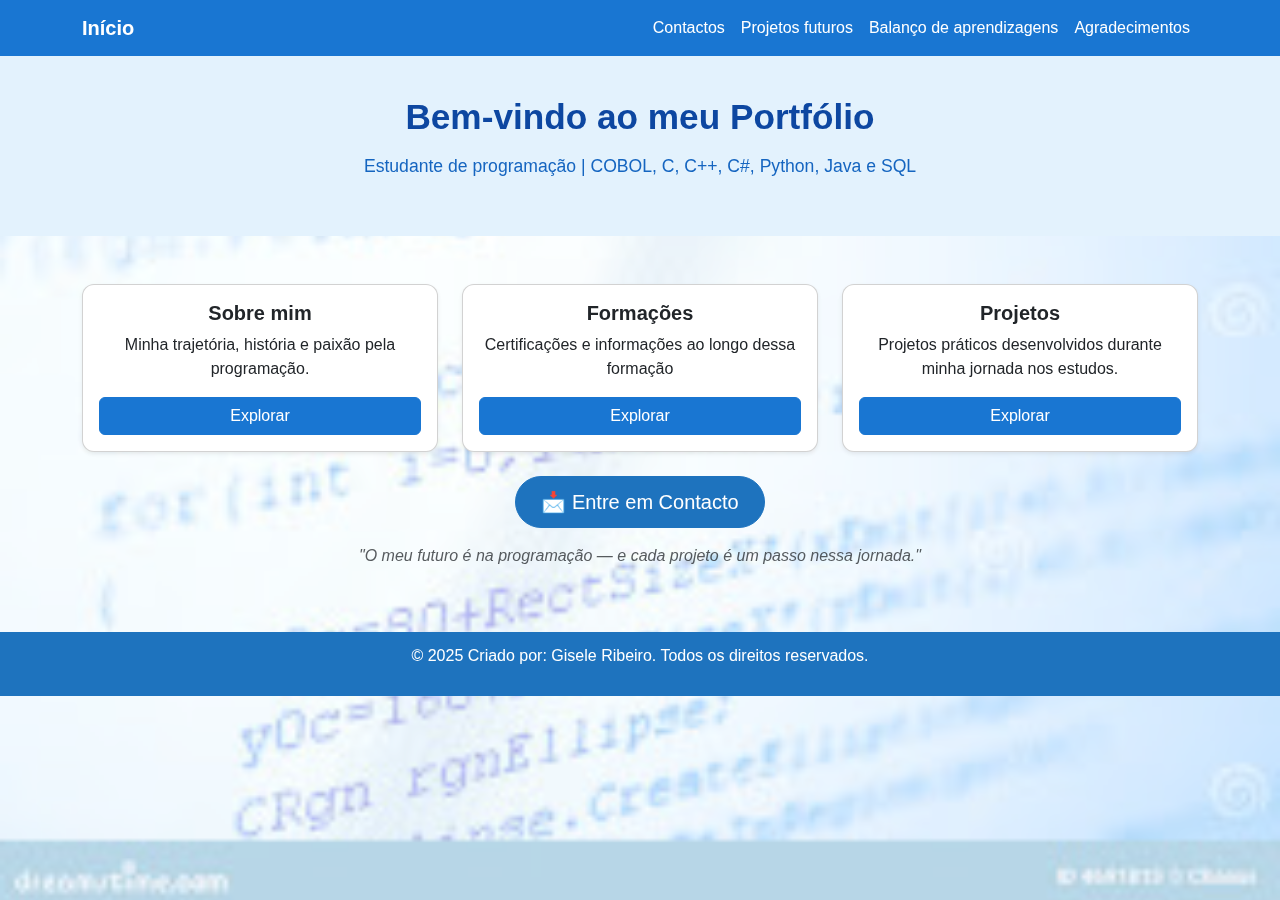
<file: index.html>
<!DOCTYPE html>
<html lang="pt-br">

<head>
  <meta charset="UTF-8">
  <meta name="viewport" content="width=device-width, initial-scale=1">
  <title>Portfólio Gisele</title>
  <link href="https://cdn.jsdelivr.net/npm/bootstrap@5.3.2/dist/css/bootstrap.min.css" rel="stylesheet">
  <link rel="stylesheet" href="css/style.css">
</head>

<body>
  <nav class="navbar navbar-expand-lg">
    <div class="container">
      <a class="navbar-brand fw-bold" href="index.html">Início</a>
       <div class="collapse navbar-collapse" id="navbarNav"></div>
      <ul class="navbar-nav ms-auto">
      <li class="nav-item"><a class="nav-link" href="contacto.html">Contactos</a></li>
       <li class="nav-item"><a class="nav-link" href="projetosfuturos.html">Projetos futuros</a></li>
       <li class="nav-item"><a class="nav-link" href="balanço.html">Balanço de aprendizagens</a></li>
       <li class="nav-item"><a class="nav-link" href="agradecimentos.html">Agradecimentos</a></li>
      </ul>
    </div>
  </nav>

  <div class="content">
    
    <section class="hero text-center">
      <div class="container-narrow">
        <h1 class="fw-bold">Bem-vindo ao meu Portfólio</h1>
        <p>Estudante de programação | COBOL, C, C++, C#, Python, Java e SQL</p>
      </div>
    </section>
    <section class="container py-5">
      <div class="row g-4 text-center">
        <div class="col-md-4">
          <div class="card h-100 shadow-sm p-3">
            <h5 class="card-title fw-bold">Sobre mim</h5>
            <p class="card-text">Minha trajetória, história e paixão pela programação.</p>
            <a href="sobremim.html" class="btn">Explorar</a>
          </div>
        </div>

        <div class="col-md-4">
          <div class="card h-100 shadow-sm p-3">
            <h5 class="card-title fw-bold">Formações</h5>
            <p class="card-text">Certificações e informações ao longo dessa formação</p>
            <a href="formacoes.html" class="btn">Explorar</a>
          </div>
        </div>

        <div class="col-md-4">
          <div class="card h-100 shadow-sm p-3">
            <h5 class="card-title fw-bold">Projetos</h5>
            <p class="card-text">Projetos práticos desenvolvidos durante minha jornada nos estudos.</p>
            <a href="projetos.html" class="btn">Explorar</a>
          </div>
        </div>
        </div>
        <div class="text-center mt-4">
          <a href="contacto.html" class="btn btn-primary btn-lg">📩 Entre em Contacto</a>
        </div>

        <p class="text-center mt-3 fst-italic text-muted">
          "O meu futuro é na programação — e cada projeto é um passo nessa jornada."
        </p>
      </div>
    </section>
  </div>
</body>
<footer>
  <p>&copy; 2025 Criado por: Gisele Ribeiro. Todos os direitos reservados.</p>
</footer>

</html>
</file>
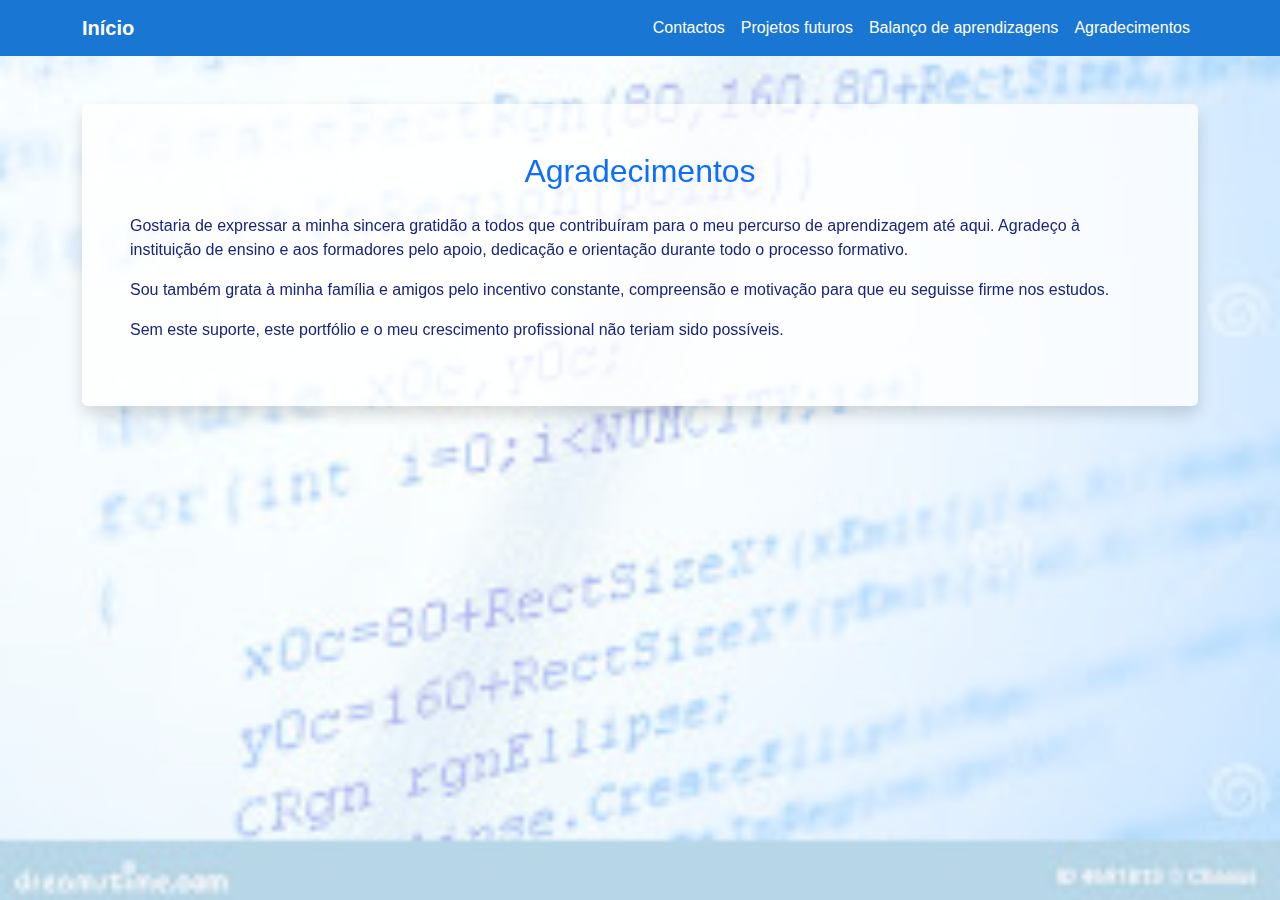
<file: agradecimentos.html>
<!DOCTYPE html>
<html lang="pt-br">
<head>
  <meta charset="UTF-8">
  <meta name="viewport" content="width=device-width, initial-scale=1">
  <title>Agradecimentos - Portfólio Gisele</title>
  <link href="https://cdn.jsdelivr.net/npm/bootstrap@5.3.2/dist/css/bootstrap.min.css" rel="stylesheet">
  <link rel="stylesheet" href="css/style.css">
</head>
<body>
  <!-- Navbar -->
  <nav class="navbar navbar-expand-lg navbar-light bg-light">
    <div class="container">
      <a class="navbar-brand fw-bold" href="index.html">Início</a>
      <ul class="navbar-nav ms-auto">
       <li class="nav-item"><a class="nav-link" href="contacto.html">Contactos</a></li>
       <li class="nav-item"><a class="nav-link" href="projetosfuturos.html">Projetos futuros</a></li>
       <li class="nav-item"><a class="nav-link" href="balanço.html">Balanço de aprendizagens</a></li>
       <li class="nav-item"><a class="nav-link" href="agradecimentos.html">Agradecimentos</a></li>
      </ul>
    </div>
  </nav>
  <main class="container py-5">
    <div class="bg-white bg-opacity-75 rounded shadow p-5">
      <h2 class="text-primary text-center mb-4">Agradecimentos</h2>
      <p>
        Gostaria de expressar a minha sincera gratidão a todos que contribuíram para o meu percurso de aprendizagem até 
        aqui.  
        Agradeço à instituição de ensino e aos formadores pelo apoio, dedicação e orientação durante todo o processo 
        formativo.  
      </p>
      <p>
        Sou também grata à minha família e amigos pelo incentivo constante, compreensão e motivação para que eu seguisse 
        firme nos estudos.  
      </p>
      <p>
        Sem este suporte, este portfólio e o meu crescimento profissional não teriam sido possíveis.
      </p>
    </div>
  </main>
</body>
</html>
</file>
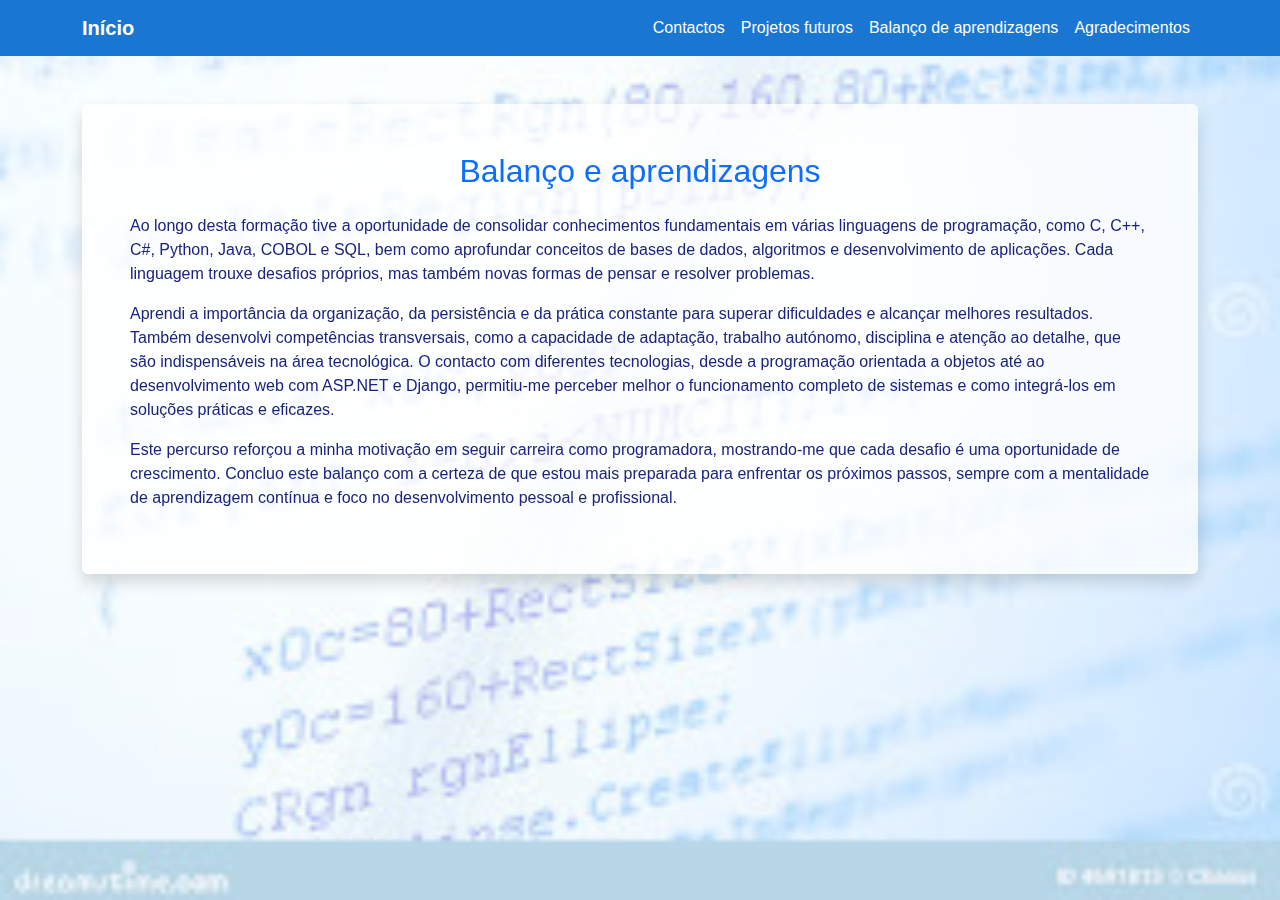
<file: balanço.html>
<!DOCTYPE html>
<html lang="pt-br">
<head>
  <meta charset="UTF-8">
  <meta name="viewport" content="width=device-width, initial-scale=1">
  <title>Agradecimentos - Portfólio Gisele</title>
  <link href="https://cdn.jsdelivr.net/npm/bootstrap@5.3.2/dist/css/bootstrap.min.css" rel="stylesheet">
  <link rel="stylesheet" href="css/style.css">
</head>
<body>
  <!-- Navbar -->
  <nav class="navbar navbar-expand-lg navbar-light bg-light">
    <div class="container">
      <a class="navbar-brand fw-bold" href="index.html">Início</a>
      <ul class="navbar-nav ms-auto">
       <li class="nav-item"><a class="nav-link" href="contacto.html">Contactos</a></li>
       <li class="nav-item"><a class="nav-link" href="projetosfuturos.html">Projetos futuros</a></li>
       <li class="nav-item"><a class="nav-link" href="balanço.html">Balanço de aprendizagens</a></li>
       <li class="nav-item"><a class="nav-link" href="agradecimentos.html">Agradecimentos</a></li>
      </ul>
    </div>
  </nav>
  <main class="container py-5">
    <div class="bg-white bg-opacity-75 rounded shadow p-5">
    <h2 class="text-primary text-center mb-4">Balanço e aprendizagens</h2>
    <p>
     Ao longo desta formação tive a oportunidade de consolidar conhecimentos fundamentais em várias linguagens de 
     programação, como C, C++, C#, Python, Java, COBOL e SQL, bem como aprofundar conceitos de bases de dados, algoritmos
     e desenvolvimento de aplicações. Cada linguagem trouxe desafios próprios, mas também novas formas de pensar e
     resolver problemas.
    </p>
    <p>
     Aprendi a importância da organização, da persistência e da prática constante para superar dificuldades e alcançar 
     melhores resultados. Também desenvolvi competências transversais, como a capacidade de adaptação, trabalho autónomo, 
     disciplina e atenção ao detalhe, que são indispensáveis na área tecnológica.

     O contacto com diferentes tecnologias, desde a programação orientada a objetos até ao desenvolvimento web com ASP.NET 
     e Django, permitiu-me perceber melhor o funcionamento completo de sistemas e como integrá-los em soluções práticas e 
     eficazes.
    </p>
    <p>
    Este percurso reforçou a minha motivação em seguir carreira como programadora, mostrando-me que cada desafio é uma 
    oportunidade de crescimento. Concluo este balanço com a certeza de que estou mais preparada para enfrentar os próximos 
    passos, sempre com a mentalidade de aprendizagem contínua e foco no desenvolvimento pessoal e profissional.
    </p>
</body>
</html>
</file>
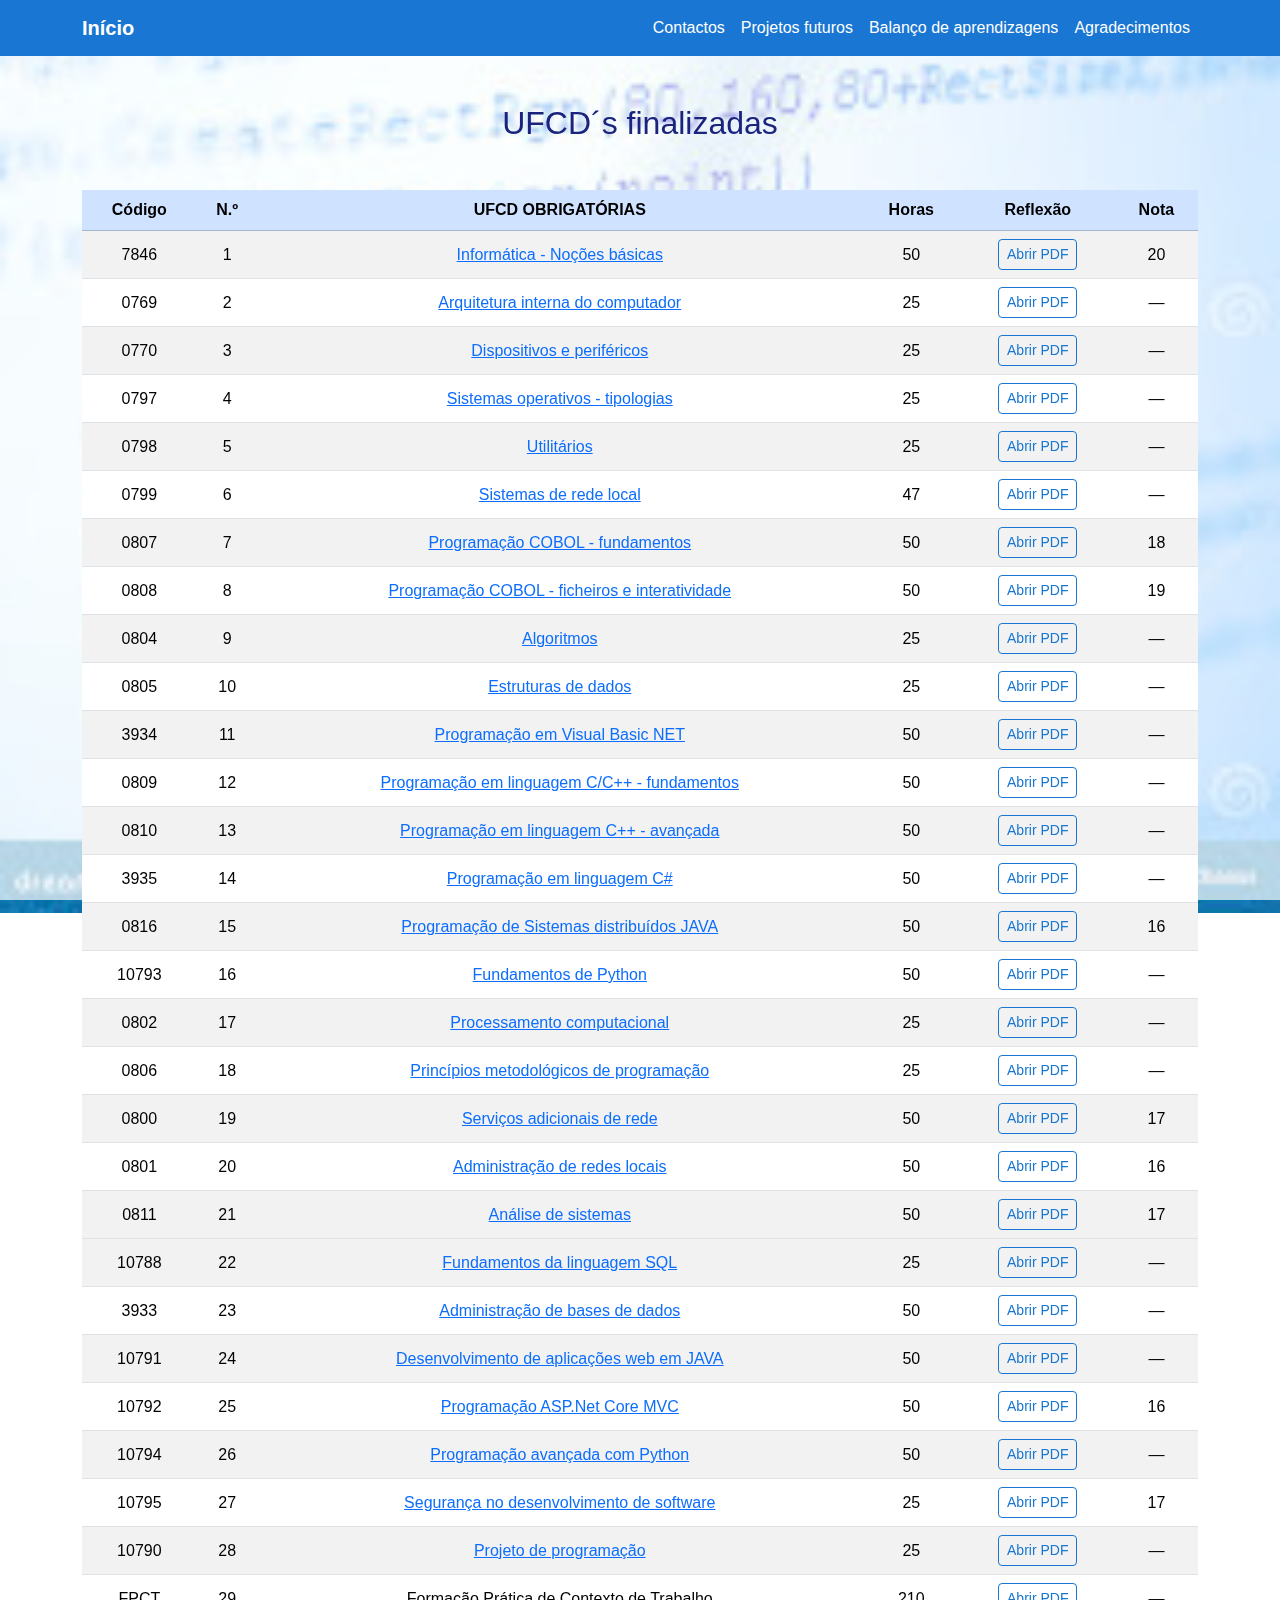
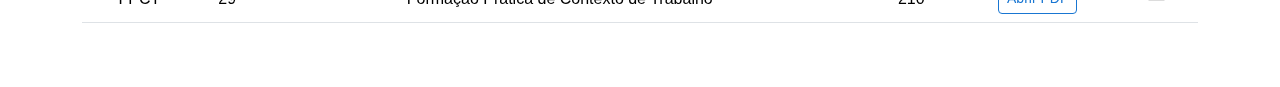
<file: formacoes.html>
<!DOCTYPE html>
<html lang="pt-br">

<head>
  <meta charset="UTF-8">
  <meta name="viewport" content="width=device-width, initial-scale=1">
  <title>Formações - Portfólio Gisele</title>
  <link href="https://cdn.jsdelivr.net/npm/bootstrap@5.3.2/dist/css/bootstrap.min.css" rel="stylesheet">
  <link rel="stylesheet" href="css/style.css">
</head>

<body>
  <nav class="navbar navbar-expand-lg navbar-light bg-light">
    <div class="container">
      <a class="navbar-brand fw-bold" href="index.html">Início</a>
      <ul class="navbar-nav ms-auto">
        <li class="nav-item"><a class="nav-link" href="contacto.html">Contactos</a></li>
       <li class="nav-item"><a class="nav-link" href="projetosfuturos.html">Projetos futuros</a></li>
       <li class="nav-item"><a class="nav-link" href="balanço.html">Balanço de aprendizagens</a></li>
       <li class="nav-item"><a class="nav-link" href="agradecimentos.html">Agradecimentos</a></li>
      </ul>
    </div>
  </nav>

  <main class="container py-5">
    <h2 class="text-center mb-5">UFCD´s finalizadas</h2>
    <div class="table-responsive">
      <table class="table table-striped table-hover text-center align-middle">
        <thead class="table-primary">
          <tr>
            <th>Código</th>
            <th>N.º</th>
            <th>UFCD OBRIGATÓRIAS</th>
            <th>Horas</th>
            <th>Reflexão</th>
            <th>Nota</th>
          </tr>
        </thead>
        <tbody>
          <tr>
            <td>7846</td>
            <td>1</td>
            <td><a href="https://catalogo.anqep.gov.pt/ufcdDetalhe/9160" target="_blank">Informática - Noções
                básicas</a></td>
            <td class="text-center">50</td>
            <td class="text-center"><a href="documentos/7846_InformaticaNocoesBasicas.pdf" target="_blank"
                class="btn btn-outline-primary btn-sm">Abrir PDF</a></td>
            <td class="text-center">20</td>
          </tr>
          <tr>
            <td>0769</td>
            <td>2</td>
            <td><a href="https://catalogo.anqep.gov.pt/ufcdDetalhe/754" target="_blank">Arquitetura interna do
                computador</a></td>
            <td class="text-center">25</td>
            <td class="text-center"><a href="documentos/0769_ArquiteturaInternaComputador.pdf" target="_blank"
                class="btn btn-outline-primary btn-sm">Abrir PDF</a></td>
            <td class="text-center">—</td>
          </tr>
          <tr>
            <td>0770</td>
            <td>3</td>
            <td><a href="https://catalogo.anqep.gov.pt/ufcdDetalhe/755" target="_blank">Dispositivos e periféricos</a>
            </td>
            <td class="text-center">25</td>
            <td class="text-center"><a href="documentos/0770_DispositivosPerifericos.pdf" target="_blank"
                class="btn btn-outline-primary btn-sm">Abrir PDF</a></td>
            <td class="text-center">—</td>
          </tr>
          <tr>
            <td>0797</td>
            <td>4</td>
            <td><a href="https://catalogo.anqep.gov.pt/ufcdDetalhe/779" target="_blank">Sistemas operativos -
                tipologias</a></td>
            <td class="text-center">25</td>
            <td class="text-center"><a href="documentos/0797_SistemasOperativos.pdf" target="_blank"
                class="btn btn-outline-primary btn-sm">Abrir PDF</a></td>
            <td class="text-center">—</td>
          </tr>
          <tr>
            <td>0798</td>
            <td>5</td>
            <td><a href="https://catalogo.anqep.gov.pt/ufcdDetalhe/780" target="_blank">Utilitários</a></td>
            <td class="text-center">25</td>
            <td class="text-center"><a href="documentos/0798_Utilitarios.pdf" target="_blank"
                class="btn btn-outline-primary btn-sm">Abrir PDF</a></td>
            <td class="text-center">—</td>
          </tr>
          <tr>
            <td>0799</td>
            <td>6</td>
            <td><a href="https://catalogo.anqep.gov.pt/ufcdDetalhe/781" target="_blank">Sistemas de rede local</a></td>
            <td class="text-center">47</td>
            <td class="text-center"><a href="documentos/0799_SistemaRedeLocal.pdf" target="_blank"
                class="btn btn-outline-primary btn-sm">Abrir PDF</a></td>
            <td class="text-center">—</td>
          </tr>
          <tr>
            <td>0807</td>
            <td>7</td>
            <td><a href="https://catalogo.anqep.gov.pt/ufcdDetalhe/789" target="_blank">Programação COBOL -
                fundamentos</a></td>
            <td class="text-center">50</td>
            <td class="text-center"><a href="documentos/0807_ProgramacaoCobol.pdf" target="_blank"
                class="btn btn-outline-primary btn-sm">Abrir PDF</a></td>
            <td class="text-center">18</td>
          </tr>
          <tr>
            <td>0808</td>
            <td>8</td>
            <td><a href="https://catalogo.anqep.gov.pt/ufcdDetalhe/790" target="_blank">Programação COBOL - ficheiros e
                interatividade</a></td>
            <td class="text-center">50</td>
            <td class="text-center"><a href="documentos/0808_ProgramcaoCobolI.pdf" target="_blank"
                class="btn btn-outline-primary btn-sm">Abrir PDF</a></td>
            <td class="text-center">19</td>
          </tr>
          <tr>
            <td>0804</td>
            <td>9</td>
            <td><a href="https://catalogo.anqep.gov.pt/ufcdDetalhe/786" target="_blank">Algoritmos</a></td>
            <td class="text-center">25</td>
            <td class="text-center"><a href="documentos/0804_Algoritmos.pdf" target="_blank"
                class="btn btn-outline-primary btn-sm">Abrir PDF</a></td>
            <td class="text-center">—</td>
          </tr>
          <tr>
            <td>0805</td>
            <td>10</td>
            <td><a href="https://catalogo.anqep.gov.pt/ufcdDetalhe/787" target="_blank">Estruturas de dados</a></td>
            <td class="text-center">25</td>
            <td class="text-center"><a href="documentos/0805_EstruturasDados.pdf" target="_blank"
                class="btn btn-outline-primary btn-sm">Abrir PDF</a></td>
            <td class="text-center">—</td>
          </tr>
          <tr>
            <td>3934</td>
            <td>11</td>
            <td><a href="https://catalogo.anqep.gov.pt/ufcdDetalhe/3936" target="_blank">Programação em Visual Basic
                NET</a></td>
            <td class="text-center">50</td>
            <td class="text-center"><a href="documentos/3935_VisualBasic.pdf" target="_blank"
                class="btn btn-outline-primary btn-sm">Abrir PDF</a></td>
            <td class="text-center">—</td>
          </tr>
          <tr>
            <td>0809</td>
            <td>12</td>
            <td><a href="https://catalogo.anqep.gov.pt/ufcdDetalhe/791" target="_blank">Programação em linguagem C/C++ -
                fundamentos</a>
            </td>
            <td class="text-center">50</td>
            <td class="text-center"><a href="documentos/0809_FundamentosCPlusPlus.pdf" target="_blank"
                class="btn btn-outline-primary btn-sm">Abrir PDF</a></td>
            <td class="text-center">—</td>
          </tr>
          <tr>
            <td>0810</td>
            <td>13</td>
            <td><a href="https://catalogo.anqep.gov.pt/ufcdDetalhe/792" target="_blank">Programação em linguagem C++ -
                avançada </a>
            </td>
            <td class="text-center">50</td>
            <td class="text-center"><a href="documentos/0810_AvançadoCPlusPlus.pdf" target="_blank"
                class="btn btn-outline-primary btn-sm">Abrir PDF</a></td>
            <td class="text-center">—</td>
          </tr>
          <tr>
            <td>3935</td>
            <td>14</td>
            <td><a href="https://catalogo.anqep.gov.pt/ufcdDetalhe/3437" target="_blank">Programação em linguagem C#</a>
            </td>
            <td class="text-center">50</td>
            <td class="text-center"><a href="documentos/3935_ProgramacaoCSharp.pdf" target="_blank"
                class="btn btn-outline-primary btn-sm">Abrir PDF</a></td>
            <td class="text-center">—</td>
          </tr>
          <tr>
            <td>0816</td>
            <td>15</td>
            <td><a href="https://catalogo.anqep.gov.pt/ufcdDetalhe/797" target="_blank">Programação de Sistemas
                distribuídos
                JAVA</a></td>
            <td class="text-center">50</td>
            <td class="text-center"><a href="documentos/0816_SistemsDistribuidosJava.pdf" target="_blank"
                class="btn btn-outline-primary btn-sm">Abrir PDF</a></td>
            <td class="text-center">16</td>
          </tr>
          <tr>
            <td>10793</td>
            <td>16</td>
            <td><a href="https://catalogo.anqep.gov.pt/ufcdDetalhe/17537" target="_blank">Fundamentos de Python</a></td>
            <td class="text-center">50</td>
            <td class="text-center"><a href="documentos/10793_FundamentosPython.pdf" target="_blank"
                class="btn btn-outline-primary btn-sm">Abrir PDF</a></td>
            <td class="text-center">—</td>
          </tr>
          <tr>
            <td>0802</td>
            <td>17</td>
            <td><a href="https://catalogo.anqep.gov.pt/ufcdDetalhe/784" target="_blank">Processamento computacional</a>
            </td>
            <td class="text-center">25</td>
            <td class="text-center"><a href="documentos/0802_ProcessamentoComputacional.pdf" target="_blank"
                class="btn btn-outline-primary btn-sm">Abrir PDF</a></td>
            <td class="text-center">—</td>
          </tr>
          <tr>
            <td>0806</td>
            <td>18</td>
            <td><a href="https://catalogo.anqep.gov.pt/ufcdDetalhe/788" target="_blank">Princípios metodológicos
                de programação</a></td>
            <td class="text-center">25</td>
            <td class="text-center"><a href="documentos/0806_PrincipiosMetodologicos.pdf" target="_blank"
                class="btn btn-outline-primary btn-sm">Abrir PDF</a></td>
            <td class="text-center">—</td>
          </tr>
          <tr>
            <td>0800</td>
            <td>19</td>
            <td><a href="https://catalogo.anqep.gov.pt/ufcdDetalhe/782" target="_blank"> Serviços adicionais de
                rede</a></td>
            <td class="text-center">50</td>
            <td class="text-center"><a href="documentos/0800_ServicosAdicionaisRede.pdf" target="_blank"
                class="btn btn-outline-primary btn-sm">Abrir PDF</a></td>
            <td class="text-center">17</td>
          </tr>
          <tr>
            <td>0801</td>
            <td>20</td>
            <td><a href="https://catalogo.anqep.gov.pt/ufcdDetalhe/783" target="_blank">Administração de redes
                locais</a></td>
            <td class="text-center">50</td>
            <td class="text-center"><a href="documentos/0801_AdministracaoRedesLocais.pdf" target="_blank"
                class="btn btn-outline-primary btn-sm">Abrir PDF</a></td>
            <td class="text-center">16</td>
          </tr>
          <tr>
            <td>0811</td>
            <td>21</td>
            <td><a href="https://catalogo.anqep.gov.pt/ufcdDetalhe/793" target="_blank">Análise de sistemas</a></td>
            <td class="text-center">50</td>
            <td class="text-center"><a href="documentos/0811_AnaliseSistema.pdf" target="_blank"
                class="btn btn-outline-primary btn-sm">Abrir PDF</a></td>
            <td class="text-center">17</td>
          </tr>
        <tbody>
          <tr>
            <td>10788</td>
            <td>22</td>
            <td><a href="https://catalogo.anqep.gov.pt/ufcdDetalhe/17532" target="_blank"> Fundamentos da linguagem
                SQL</a></td>
            <td class="text-center">25</td>
            <td class="text-center"><a href="documentos/" target="_blank"
                class="btn btn-outline-primary btn-sm">Abrir PDF</a></td>
            <td class="text-center">—</td>
          </tr>
          <tr>
            <td>3933</td>
            <td>23</td>
            <td><a href="https://catalogo.anqep.gov.pt/ufcdDetalhe/3435" target="_blank">Administração de bases de
                dados</a></td>
            <td class="text-center">50</td>
            <td class="text-center"><a href="documentos/3933_AdministracaoBaseDados.pdf" target="_blank"
                class="btn btn-outline-primary btn-sm">Abrir PDF</a></td>
            <td class="text-center">—</td>
          </tr>
          <tr>
            <td>10791</td>
            <td>24</td>
            <td><a href="https://catalogo.anqep.gov.pt/ufcdDetalhe/17535" target="_blank">Desenvolvimento de aplicações
                web
                em JAVA</a></td>
            <td class="text-center">50</td>
            <td class="text-center"><a href="documentos/10791_DesenvolvimentoJava.pdf" target="_blank"
                class="btn btn-outline-primary btn-sm">Abrir PDF</a></td>
            <td class="text-center">—</td>
          </tr>
          <tr>
            <td>10792</td>
            <td>25</td>
            <td><a href="https://catalogo.anqep.gov.pt/ufcdDetalhe/17536" target="_blank">Programação ASP.Net Core
                MVC</a></td>
            <td class="text-center">50</td>
            <td class="text-center"><a href="documentos/10792_ProgramcaoAsp.Net.pdf" target="_blank"
                class="btn btn-outline-primary btn-sm">Abrir PDF</a></td>
            <td class="text-center">16</td>
          </tr>
          <tr>
            <td>10794</td>
            <td>26</td>
            <td><a href="https://catalogo.anqep.gov.pt/ufcdDetalhe/17538" target="_blank">Programação avançada com
                Python</a></td>
            <td class="text-center">50</td>
            <td class="text-center"><a href="documentos/10794_PythonAvancado.pdf" target="_blank"
                class="btn btn-outline-primary btn-sm">Abrir PDF</a></td>
            <td class="text-center">—</td>
          </tr>
          <tr>
            <td>10795</td>
            <td>27</td>
            <td><a href="https://catalogo.anqep.gov.pt/ufcdDetalhe/17539" target="_blank">Segurança no desenvolvimento
                de software</a></td>
            <td class="text-center">25</td>
            <td class="text-center"><a href="documentos/10795_SegurançaDesenvolvimentoSoftware.pdf" target="_blank"
                class="btn btn-outline-primary btn-sm">Abrir PDF</a></td>
            <td class="text-center">17</td>
          </tr>
          <tr>
            <td>10790</td>
            <td>28</td>
            <td><a href="https://catalogo.anqep.gov.pt/ufcdDetalhe/17534" target="_blank">Projeto de programação</a>
            </td>
            <td class="text-center">25</td>
            <td class="text-center"><a href="pdfs/10790_reflexao.pdf" target="_blank"
                class="btn btn-outline-primary btn-sm">Abrir PDF</a></td>
            <td class="text-center">—</td>
          </tr>
          <td>FPCT</td>
          <td>29</td>
          <td><a>Formação Prática de Contexto de Trabalho</a>
          </td>
          <td class="text-center">210</td>
          <td class="text-center"><a href="pdfs/fpct_reflexao.pdf" target="_blank"
              class="btn btn-outline-primary btn-sm">Abrir PDF</a></td>
          <td class="text-center">—</td>
          </tr>
        </tbody>
      </table>
    </div>
    </section>
</body>
</html>
</file>
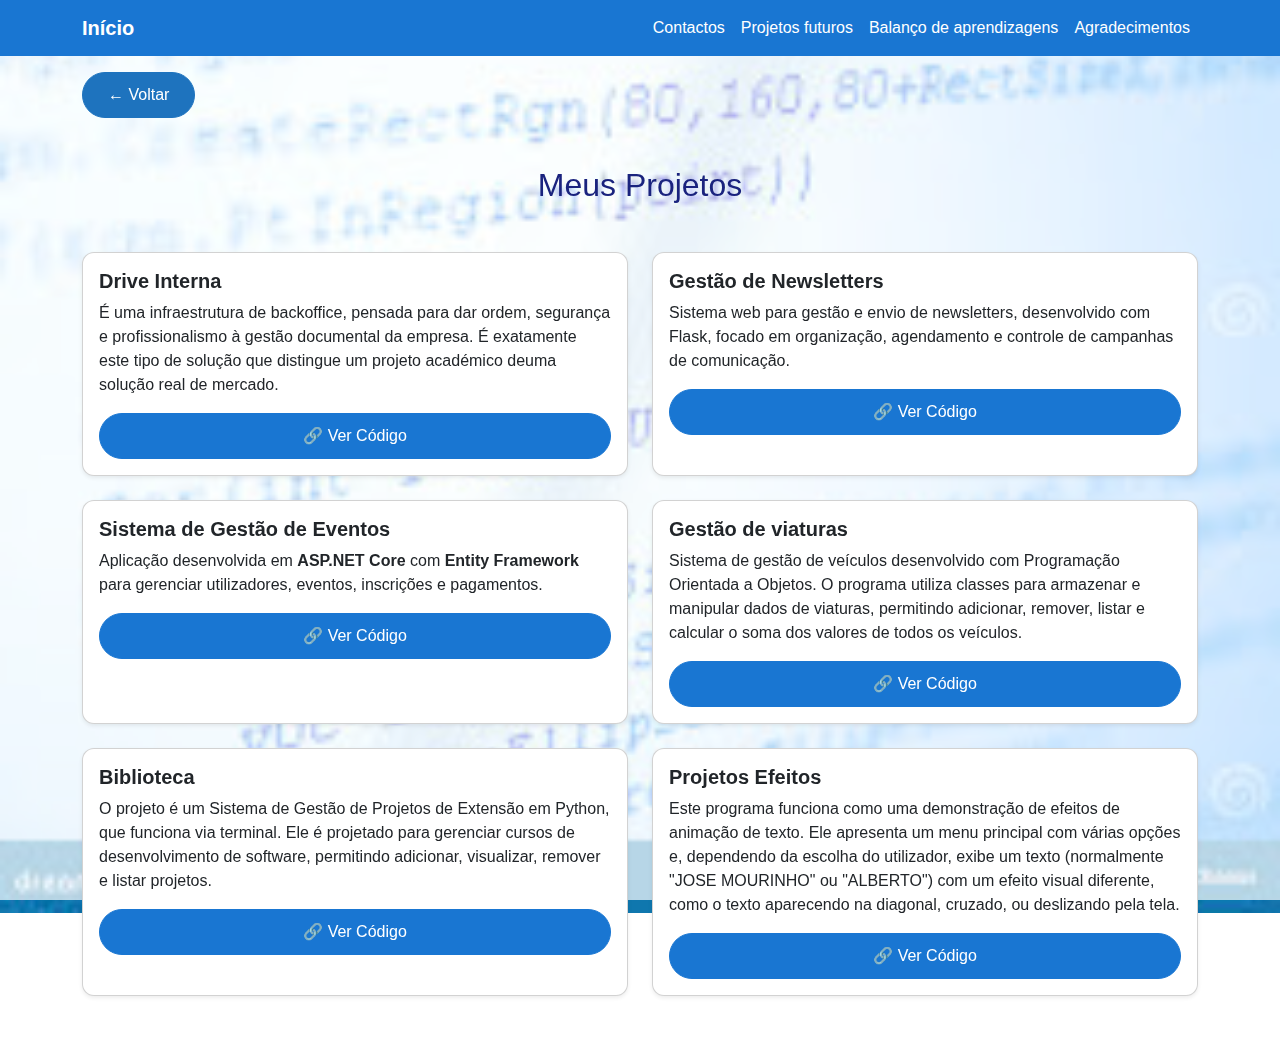
<file: projetos.html>
<!DOCTYPE html>
<html lang="pt-br">

<head>
  <meta charset="UTF-8">
  <meta name="viewport" content="width=device-width, initial-scale=1">
  <title>Projetos - Portfólio Gisele</title>
  <link href="https://cdn.jsdelivr.net/npm/bootstrap@5.3.2/dist/css/bootstrap.min.css" rel="stylesheet">
  <link rel="stylesheet" href="css/style.css">
</head>

<body>
  <!-- Navbar -->
  <nav class="navbar navbar-expand-lg">
    <div class="container">
      <a class="navbar-brand fw-bold" href="index.html">Início</a>
      <ul class="navbar-nav ms-auto">
        <li class="nav-item"><a class="nav-link" href="contacto.html">Contactos</a></li>
       <li class="nav-item"><a class="nav-link" href="projetosfuturos.html">Projetos futuros</a></li>
       <li class="nav-item"><a class="nav-link" href="balanço.html">Balanço de aprendizagens</a></li>
       <li class="nav-item"><a class="nav-link" href="agradecimentos.html">Agradecimentos</a></li>
      </ul>
    </div>
  </nav>

  <div class="container mt-3">
  <button onclick="history.back()" class="btn btn-primary">
    ← Voltar
  </button>
</div>

  <main class="container py-5">
  <h2 class="text-center mb-5">Meus Projetos</h2>
  <div class="row g-4">
    <div class="col-md-6">
      <div class="card h-100 shadow-sm p-3">
         <h5 class="card-title fw-bold">Drive Interna</h5>
        <p class="card-text">
         É uma infraestrutura de backoffice, pensada para dar ordem, segurança  e profissionalismo à gestão documental da empresa.
         É exatamente este tipo de solução que distingue um projeto académico deuma solução real de mercado.
          </p>
        <a href="https://github.com/GiseleRibeiro11/DriveInterna" target="_blank" class="btn btn-primary">🔗 Ver Código</a>
      </div>
    </div>
    <div class="col-md-6">
    <div class="card h-100 shadow-sm p-3">
        <h5 class="card-title fw-bold">Gestão de Newsletters</h5>
        <p class="card-text">
          Sistema web para gestão e envio de newsletters, desenvolvido com Flask, focado em organização,
           agendamento e controle de campanhas de comunicação.
          </p>
        <a href="https://github.com/GiseleRibeiro11/CRM_Newsletters" target="_blank" class="btn btn-primary">🔗 Ver Código</a>
      </div>
    </div>
    <div class="col-md-6">
      <div class="card h-100 shadow-sm p-3">
        <h5 class="card-title fw-bold">Sistema de Gestão de Eventos</h5>
        <p class="card-text">
          Aplicação desenvolvida em <strong>ASP.NET Core</strong> com <strong>Entity Framework</strong> 
          para gerenciar utilizadores, eventos, inscrições e pagamentos.
        </p>
        <a href="https://github.com/GiseleRibeiro11" target="_blank" class="btn btn-primary">🔗 Ver Código</a>
      </div>
    </div>
    <div class="col-md-6">
      <div class="card h-100 shadow-sm p-3">
        <h5 class="card-title fw-bold">Gestão de viaturas</h5>
        <p class="card-text">
          Sistema de gestão de veículos desenvolvido com Programação Orientada a Objetos. O programa utiliza 
          classes para armazenar e manipular dados de viaturas, permitindo adicionar, remover, listar e calcular o
          soma dos valores de todos os veículos.
        </p>
        <a href="https://github.com/GiseleRibeiro11/Viaturas" target="_blank" class="btn btn-primary">🔗 Ver Código</a>
      </div>
    </div>
    <div class="col-md-6">
      <div class="card h-100 shadow-sm p-3">
        <h5 class="card-title fw-bold">Biblioteca</h5>
        <p class="card-text">
          O projeto é um Sistema de Gestão de Projetos de Extensão em Python, que funciona via terminal. Ele é
          projetado para gerenciar cursos de desenvolvimento de software, permitindo adicionar, visualizar, remover e
          listar projetos.
        </p>
        <a href="https://github.com/GiseleRibeiro11/Biblioteca" target="_blank" class="btn btn-primary">🔗 Ver Código</a>
      </div>
    </div>
    <div class="col-md-6">
      <div class="card h-100 shadow-sm p-3">
        <h5 class="card-title fw-bold">Projetos Efeitos</h5>
        <p class="card-text">
          Este programa funciona como uma demonstração de efeitos de animação de texto. Ele apresenta um menu 
          principal com várias opções e, dependendo da escolha do utilizador, exibe um texto (normalmente "JOSE MOURINHO"
          ou "ALBERTO") com um efeito visual diferente, como o texto aparecendo na diagonal, cruzado, ou deslizando pela
          tela.
        </p>
        <a href="https://github.com/GiseleRibeiro11/Efeitos" target="_blank" class="btn btn-primary">🔗 Ver Código</a>
      </div>
    </div>
  </div>
</main>
</file>
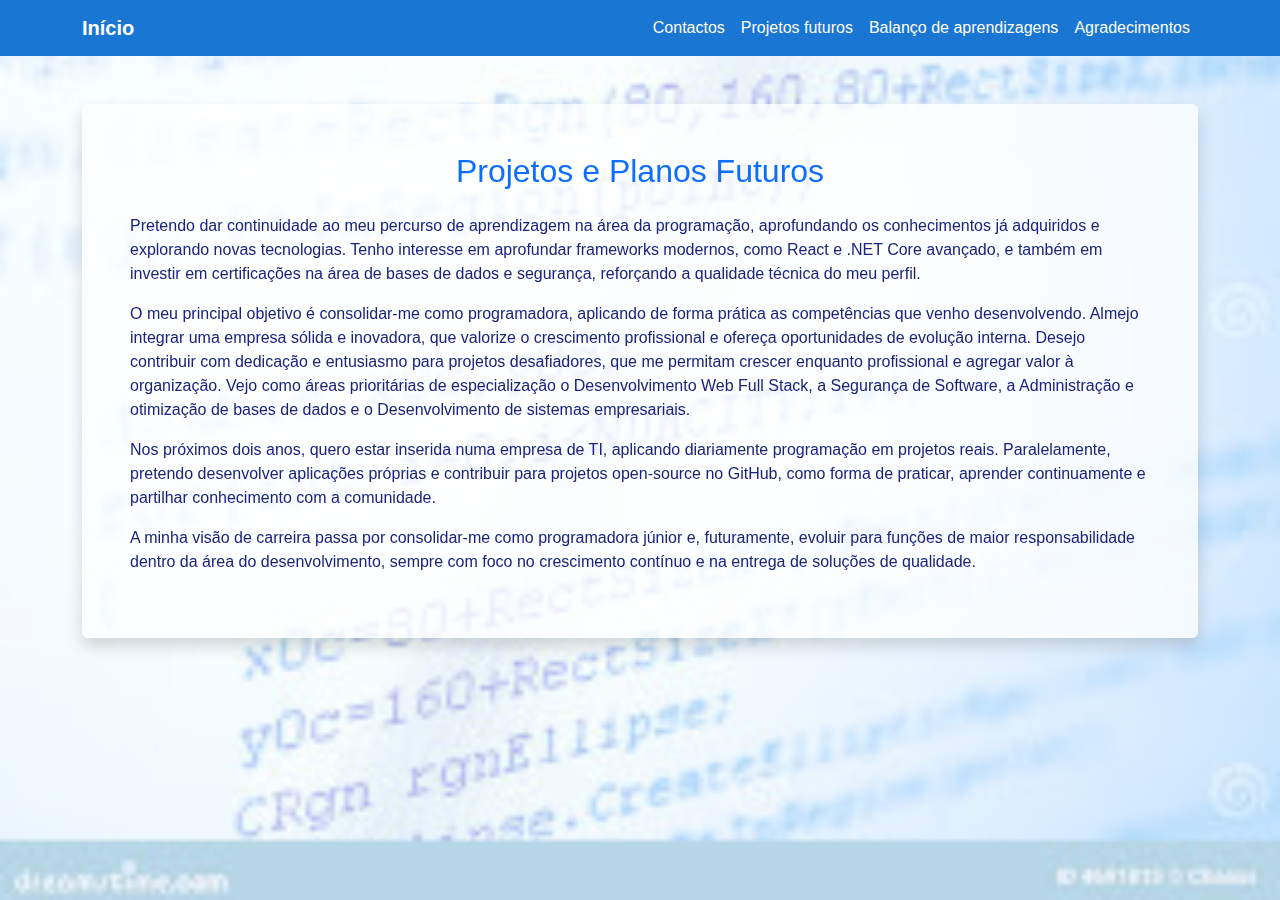
<file: projetosfuturos.html>
<!DOCTYPE html>
<html lang="pt-br">
<head>
  <meta charset="UTF-8">
  <meta name="viewport" content="width=device-width, initial-scale=1">
  <title>Projetos Futuros - Portfólio Gisele</title>
  <link href="https://cdn.jsdelivr.net/npm/bootstrap@5.3.2/dist/css/bootstrap.min.css" rel="stylesheet">
  <link rel="stylesheet" href="css/style.css">
</head>
<body>
  <!-- Navbar -->
  <nav class="navbar navbar-expand-lg navbar-light bg-light">
    <div class="container">
      <a class="navbar-brand fw-bold" href="index.html">Início</a>
      <ul class="navbar-nav ms-auto">
      <li class="nav-item"><a class="nav-link" href="contacto.html">Contactos</a></li>
       <li class="nav-item"><a class="nav-link" href="projetosfuturos.html">Projetos futuros</a></li>
       <li class="nav-item"><a class="nav-link" href="balanço.html">Balanço de aprendizagens</a></li>
       <li class="nav-item"><a class="nav-link" href="agradecimentos.html">Agradecimentos</a></li>
      </ul>
    </div>
  </nav>
  <main class="container py-5">
    <div class="bg-white bg-opacity-75 rounded shadow p-5">
      <h2 class="text-primary text-center mb-4">Projetos e Planos Futuros</h2>
      <p>
      Pretendo dar continuidade ao meu percurso de aprendizagem na área da programação, aprofundando os conhecimentos
      já adquiridos e explorando novas tecnologias. Tenho interesse em aprofundar frameworks modernos, como React e .NET 
      Core avançado, e também em investir em certificações na área de bases de dados e segurança, reforçando a qualidade 
      técnica do meu perfil.
      </p>
      O meu principal objetivo é consolidar-me como programadora, aplicando de forma prática as competências que venho
      desenvolvendo. Almejo integrar uma empresa sólida e inovadora, que valorize o crescimento profissional e ofereça 
      oportunidades de evolução interna. Desejo contribuir com dedicação e entusiasmo para projetos desafiadores, que 
      me permitam crescer enquanto profissional e agregar valor à organização.
      Vejo como áreas prioritárias de especialização o Desenvolvimento Web Full Stack, a Segurança de Software, 
      a Administração e otimização de bases de dados e o Desenvolvimento de sistemas empresariais.
      </p>
      Nos próximos dois anos, quero estar inserida numa empresa de TI, aplicando diariamente programação em projetos 
      reais. Paralelamente, pretendo desenvolver aplicações próprias e contribuir para projetos open-source no GitHub, 
      como forma de praticar, aprender continuamente e partilhar conhecimento com a comunidade.
      </p>
      A minha visão de carreira passa por consolidar-me como programadora júnior e, futuramente, evoluir para funções de
      maior responsabilidade dentro da área do desenvolvimento, sempre com foco no crescimento contínuo e na entrega de
      soluções de qualidade.  
      </p>
    </div>
  </main>
</body>
</html>
</file>
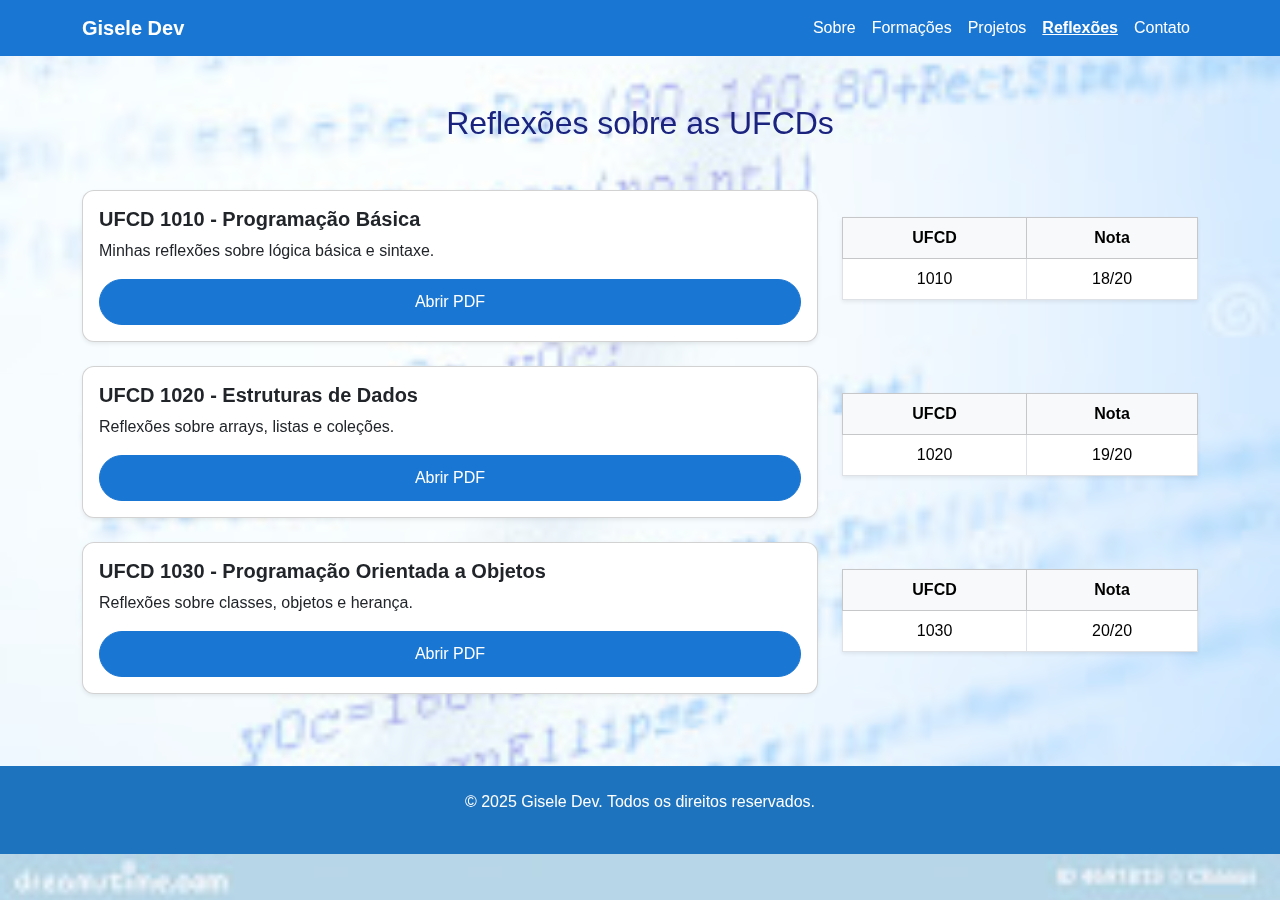
<file: reflexoes.html>
<!DOCTYPE html>
<html lang="pt-br">
<head>
  <meta charset="UTF-8">
  <meta name="viewport" content="width=device-width, initial-scale=1">
  <title>Reflexões UFCDs - Portfólio Gisele</title>
  <link href="https://cdn.jsdelivr.net/npm/bootstrap@5.3.2/dist/css/bootstrap.min.css" rel="stylesheet">
  <link rel="stylesheet" href="css/style.css">
</head>
<body>
  <nav class="navbar navbar-expand-lg navbar-light bg-light">
    <div class="container">
      <a class="navbar-brand fw-bold" href="index.html">Gisele Dev</a>
      <ul class="navbar-nav ms-auto">
        <li class="nav-item"><a class="nav-link" href="sobre.html">Sobre</a></li>
        <li class="nav-item"><a class="nav-link" href="formacoes.html">Formações</a></li>
        <li class="nav-item"><a class="nav-link" href="projetos.html">Projetos</a></li>
        <li class="nav-item"><a class="nav-link active" href="reflexoes.html">Reflexões</a></li>
        <li class="nav-item"><a class="nav-link" href="contato.html">Contato</a></li>
      </ul>
    </div>
  </nav>

  <section class="container py-5">
    <h2 class="mb-5 text-center">Reflexões sobre as UFCDs</h2>

    <!-- Reflexão 1 -->
    <div class="row g-4 align-items-center mb-4">
      <div class="col-md-8">
        <div class="card p-3 shadow-sm">
          <h5 class="card-title fw-bold">UFCD 1010 - Programação Básica</h5>
          <p class="card-text">Minhas reflexões sobre lógica básica e sintaxe.</p>
          <a href="pdfs/ufcd1010.pdf" target="_blank" class="btn btn-primary">Abrir PDF</a>
        </div>
      </div>
      <div class="col-md-4">
        <table class="table table-bordered text-center shadow-sm">
          <thead class="table-light">
            <tr>
              <th>UFCD</th>
              <th>Nota</th>
            </tr>
          </thead>
          <tbody>
            <tr>
              <td>1010</td>
              <td>18/20</td>
            </tr>
          </tbody>
        </table>
      </div>
    </div>

    <!-- Reflexão 2 -->
    <div class="row g-4 align-items-center mb-4">
      <div class="col-md-8">
        <div class="card p-3 shadow-sm">
          <h5 class="card-title fw-bold">UFCD 1020 - Estruturas de Dados</h5>
          <p class="card-text">Reflexões sobre arrays, listas e coleções.</p>
          <a href="pdfs/ufcd1020.pdf" target="_blank" class="btn btn-primary">Abrir PDF</a>
        </div>
      </div>
      <div class="col-md-4">
        <table class="table table-bordered text-center shadow-sm">
          <thead class="table-light">
            <tr>
              <th>UFCD</th>
              <th>Nota</th>
            </tr>
          </thead>
          <tbody>
            <tr>
              <td>1020</td>
              <td>19/20</td>
            </tr>
          </tbody>
        </table>
      </div>
    </div>

    <!-- Reflexão 3 -->
    <div class="row g-4 align-items-center mb-4">
      <div class="col-md-8">
        <div class="card p-3 shadow-sm">
          <h5 class="card-title fw-bold">UFCD 1030 - Programação Orientada a Objetos</h5>
          <p class="card-text">Reflexões sobre classes, objetos e herança.</p>
          <a href="pdfs/ufcd1030.pdf" target="_blank" class="btn btn-primary">Abrir PDF</a>
        </div>
      </div>
      <div class="col-md-4">
        <table class="table table-bordered text-center shadow-sm">
          <thead class="table-light">
            <tr>
              <th>UFCD</th>
              <th>Nota</th>
            </tr>
          </thead>
          <tbody>
            <tr>
              <td>1030</td>
              <td>20/20</td>
            </tr>
          </tbody>
        </table>
      </div>
    </div>

    <!-- Duplicar blocos para mais reflexões -->
  </section>

  <footer class="text-center py-4">
    <p>&copy; 2025 Gisele Dev. Todos os direitos reservados.</p>
  </footer>

  <script src="https://cdn.jsdelivr.net/npm/bootstrap@5.3.2/dist/js/bootstrap.bundle.min.js"></script>
</body>
</html>
</file>
<file: css/style.css>
/* Layout base para manter o footer no fim */
html, body {
  height: 100%;
  margin: 0;
  padding: 0;
  display: flex;
  flex-direction: column;
}
body {
  display: flex;
  flex-direction: column;
}

main {
  flex: 1; 
}

body {
  background: url("../imagens/fundo.jpeg") no-repeat center center fixed;
  background-size: cover;
  font-family: 'Segoe UI', Tahoma, Geneva, Verdana, sans-serif;
  color: #1a237e; 
  min-height: 100vh;
  position: relative;
  z-index: 0;
}

body::before {
  content: "";
  position: fixed;
  inset: 0;
  background: rgba(255, 255, 255, 0.7);
  z-index: -1;
}

.main-container {
  background: rgba(255, 255, 255, 0.9);
  backdrop-filter: blur(2px);
  padding: 30px;
  border-radius: 12px;
  margin-bottom: 30px;
}

.navbar {
  background-color: #1976d2 !important; 
}
.navbar-brand {
  color: #fff !important; 
  font-weight: bold;
}

.navbar .nav-link {
  color: #ffffff !important;
}

.navbar .nav-link:hover {
  color: #bbdefb !important; 
}

.navbar .nav-link.active {
  font-weight: bold;
  text-decoration: underline;
}

/* Cards */
.card {
  border-radius: 12px;
  box-shadow: 0 2px 6px rgba(0,0,0,0.1);
  transition: transform 0.2s ease-in-out, box-shadow 0.2s ease-in-out;
}

.card:hover {
  transform: translateY(-5px);
  box-shadow: 0 10px 20px rgba(0,0,0,0.15);
}

.card .btn {
  background-color: #1976d2; 
  border-color: #1976d2;
  color: #fff;
}

.card .btn:hover {
  background-color: #0d47a1;
  border-color: #0d47a1;
  color: #fff;
}
.btn-primary {
  background-color: #1E73BE;
  border-color: #1E73BE;
  border-radius: 30px;
  padding: 10px 25px;
  transition: all 0.3s ease;
}

.btn-primary:hover {
  background-color: #155a94;
  border-color: #155a94;
  transform: scale(1.05);
}

.hero {
  background-color: #e3f2fd;   
  color: #0d47a1;              
  padding: 40px 20px;
}

.container-narrow {
  max-width: 600px;
  margin: 0 auto;
}

.hero h1 {
  font-size: 2.2rem;
  margin-bottom: 15px;
  color: #0d47a1; 
}

.hero p {
  font-size: 1.1rem;
  color: #1565c0; 
}

.sobre-section {
  background: url("imagens/imagem2.jpg") no-repeat center center/cover;
  position: relative;
  padding: 60px 0;
}

.sobre-section p {
  font-family: 'Segoe UI';
  font-size: 1rem;
  line-height: 1.6;
  color: #333;
  margin-bottom: 15px;
}

.sobre-section p strong {
  font-weight: 600;       
  color: #1E3A8A;      
}

.sobre-section::before {
  content: "";
  position: absolute;
  inset: 0;
  background: rgba(255, 255, 255, 0.85); 
  backdrop-filter: blur(2px);
}

.sobre-section .container {
  position: relative;
  z-index: 1;
  max-width: 500px;
  margin: 0 auto;
}

.table-primary {
  background-color: #1976d2 !important;
  color: #fff !important;
}

.table-container {
  background: rgba(255, 255, 255, 0.95);
  padding: 20px;
  border-radius: 12px;
  box-shadow: 0 0 10px rgba(0,0,0,0.1);
}

.btn-outline-primary {
  border-color: #1976d2;
  color: #1976d2;
  background: transparent;
}

.btn-outline-primary:hover {
  background-color: #1976d2;
  color: #fff;
}

.profile-pic {
  max-width: 220px;        
  border-radius: 8px;      
  border: 2px solid #1E73BE;
  box-shadow: 0 4px 12px rgba(0,0,0,0.15);
  transition: transform 0.3s, box-shadow 0.3s;
}

.foto-perfil:hover {
  transform: scale(1.05);
  box-shadow: 0 6px 18px rgba(0, 0, 0, 0.25);
}

.sobre-section .container {
  max-width: 1100px; 
  text-align: center;
}

.sobre-section img:hover {
  transform: scale(1.05); 
  box-shadow: 0 6px 15px rgba(0, 0, 0, 0.2); 
}

.list-group-item {
  font-size: 1.1rem;
  font-weight: 500;
  border: none; 
  padding: 15px 20px;
  transition: all 0.3s ease-in-out;
}

.list-group-item i {
  font-size: 1.2rem;
}

.list-group-item:hover {
  background-color: #0d6efd; 
  color: #fff;
  transform: translateX(5px); /
}

.list-group-item:hover i {
  color: #fff; /
}

footer {
  background-color: #1E73BE; 
  color: white;
  text-align: center;
  padding: 12px 0;
  width: 100%;
  margin: 0;  
  border: none;
}
</file>
